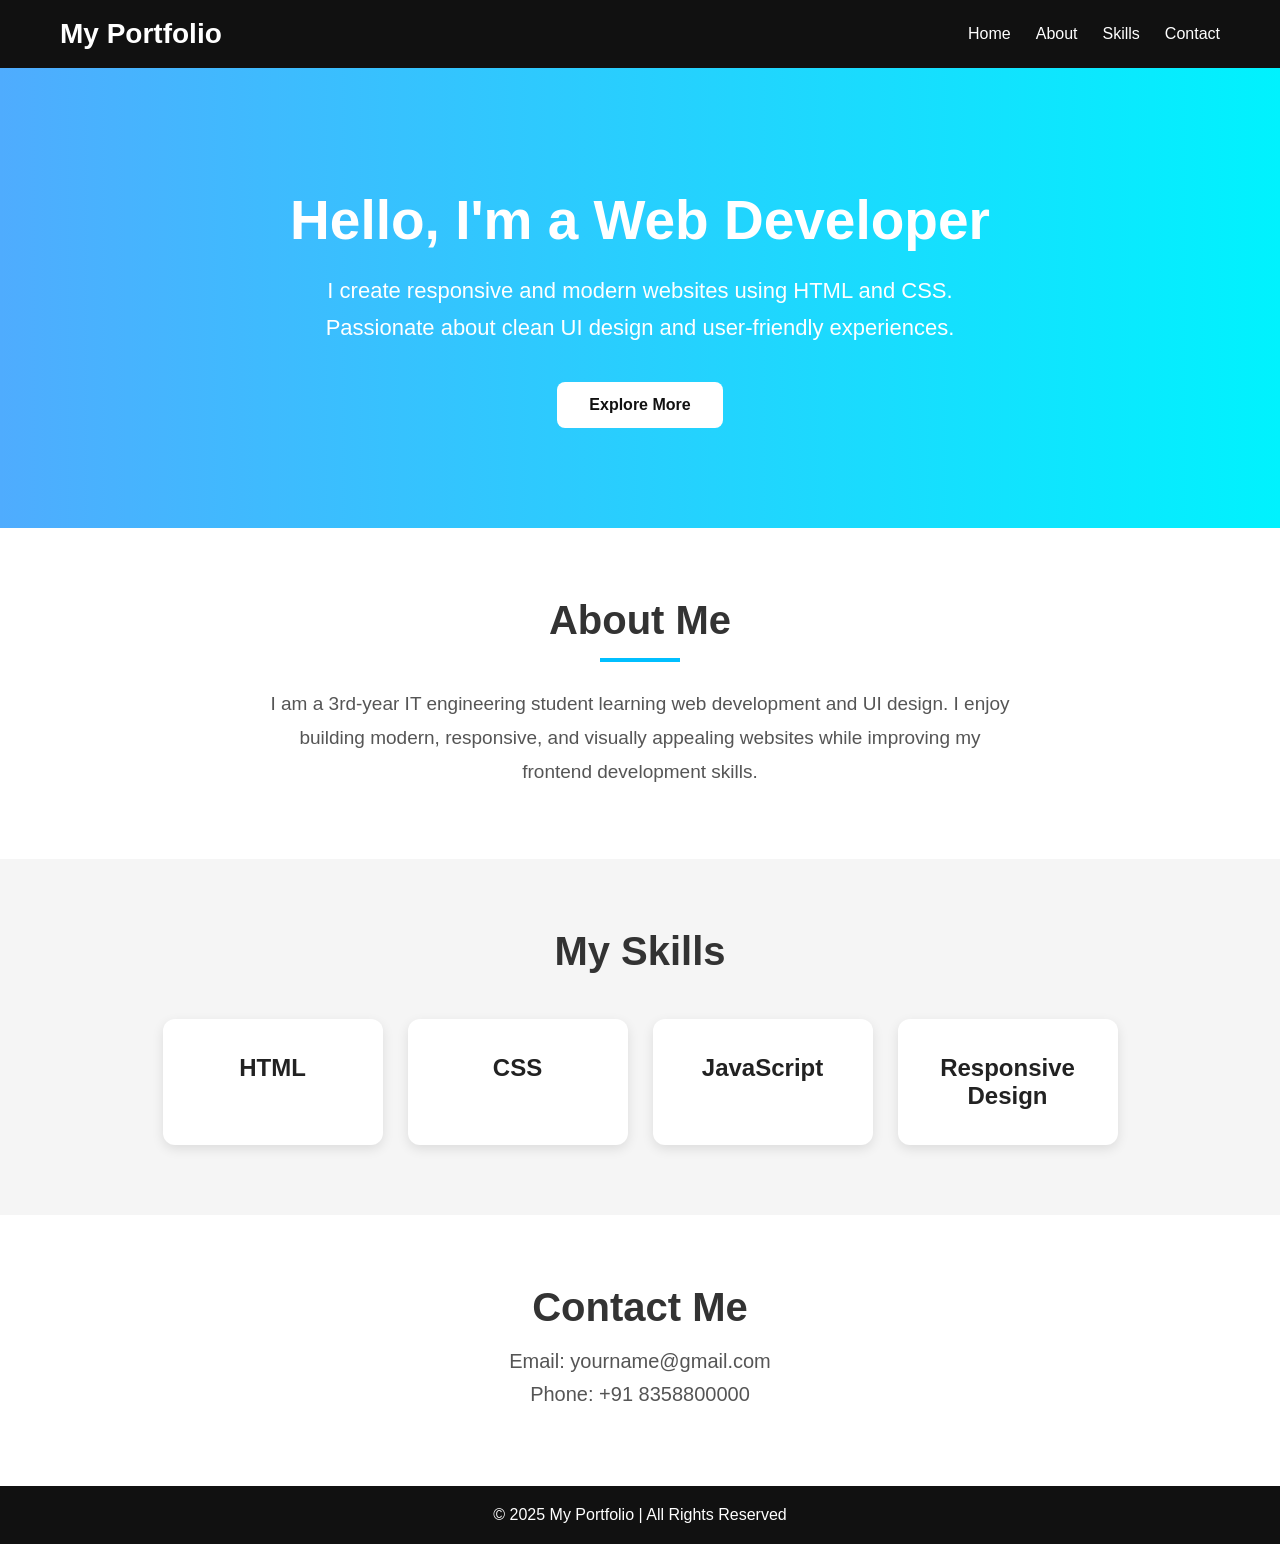
<file: Task2/index.html>
<!DOCTYPE html>
<html lang="en">
<head>
    <meta charset="UTF-8">
    <meta name="viewport" content="width=device-width, initial-scale=1.0">
    <title>Portfolio Landing Page</title>

    <link rel="stylesheet" href="style.css">
</head>
<body>

    <!-- Navbar -->
    <nav class="navbar">

        <div class="logo">
            My Portfolio
        </div>

        <ul class="nav-links">

            <li><a href="#home">Home</a></li>

            <li><a href="#about">About</a></li>

            <li><a href="#skills">Skills</a></li>

            <li><a href="#contact">Contact</a></li>

        </ul>

    </nav>

    <!-- Hero Section -->
    <section class="hero" id="home">

        <h1>Hello, I'm a Web Developer</h1>

        <p>
            I create responsive and modern websites using HTML and CSS.
            Passionate about clean UI design and user-friendly experiences.
        </p>

        <a href="#about" class="btn">
            Explore More
        </a>

    </section>

    <!-- About Section -->
    <section class="about" id="about">

        <h2>About Me</h2>

        <div class="line"></div>

        <p>
            I am a 3rd-year IT engineering student learning web development
            and UI design. I enjoy building modern, responsive, and visually
            appealing websites while improving my frontend development skills.
        </p>

    </section>

    <!-- Skills Section -->
    <section class="skills" id="skills">

        <h2>My Skills</h2>

        <div class="skill-container">

            <div class="skill-box">
                <h3>HTML</h3>
            </div>

            <div class="skill-box">
                <h3>CSS</h3>
            </div>

            <div class="skill-box">
                <h3>JavaScript</h3>
            </div>

            <div class="skill-box">
                <h3>Responsive Design</h3>
            </div>

        </div>

    </section>

    <!-- Contact Section -->
    <section class="contact" id="contact">

        <h2>Contact Me</h2>

        <p>Email: yourname@gmail.com</p>

        <p>Phone: +91 8358800000</p>

    </section>

    <!-- Footer -->
    <footer>

        <p>
            © 2025 My Portfolio | All Rights Reserved
        </p>

    </footer>

</body>
</html>
</file>
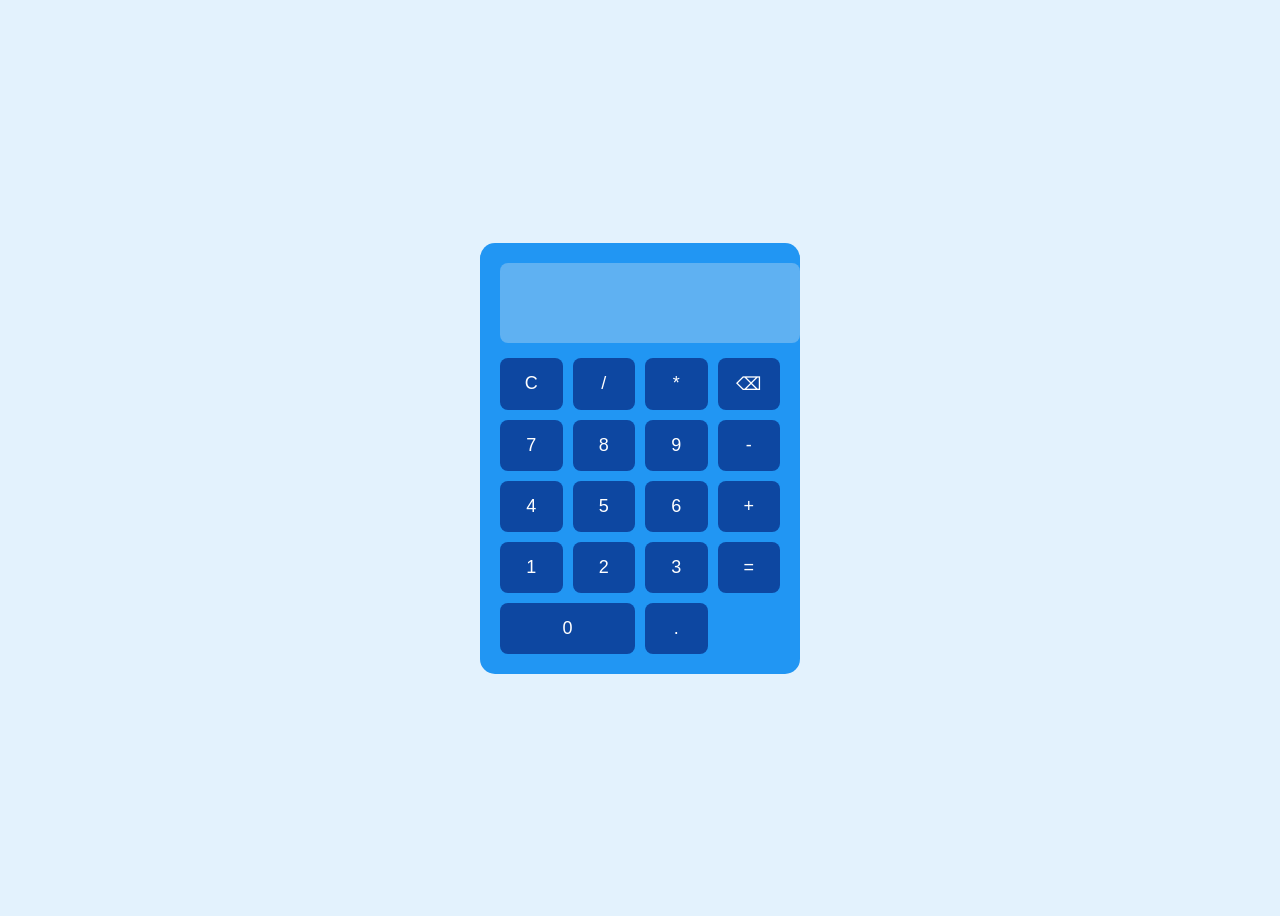
<file: Task3/index.html>
<!DOCTYPE html>
<html lang="en">
<head>
    <meta charset="UTF-8">
    <meta name="viewport" content="width=device-width, initial-scale=1.0">
    <title>Calculator</title>
    <link rel="stylesheet" href="style.css">
</head>
<body>

<div class="calculator">

    <input type="text" id="display" disabled>

    <div class="buttons">

        <button onclick="clearDisplay()">C</button>
        <button onclick="appendValue('/')">/</button>
        <button onclick="appendValue('*')">*</button>
        <button onclick="deleteLast()">⌫</button>

        <button onclick="appendValue('7')">7</button>
        <button onclick="appendValue('8')">8</button>
        <button onclick="appendValue('9')">9</button>
        <button onclick="appendValue('-')">-</button>

        <button onclick="appendValue('4')">4</button>
        <button onclick="appendValue('5')">5</button>
        <button onclick="appendValue('6')">6</button>
        <button onclick="appendValue('+')">+</button>

        <button onclick="appendValue('1')">1</button>
        <button onclick="appendValue('2')">2</button>
        <button onclick="appendValue('3')">3</button>
        <button onclick="calculate()">=</button>

        <button onclick="appendValue('0')" class="zero">0</button>
        <button onclick="appendValue('.')">.</button>

    </div>

</div>

<script src="script.js"></script>

</body>
</html>
</file>
<file: Task2/style.css>
/* Reset */
*{
    margin:0;
    padding:0;
    box-sizing:border-box;
}

html{
    scroll-behavior:smooth;
}

body{
    font-family:Arial, sans-serif;
    background:#f5f5f5;
    color:#333;
}

/* Navbar */
.navbar{
    width:100%;
    background:#111;
    padding:18px 60px;

    display:flex;
    justify-content:space-between;
    align-items:center;

    position:sticky;
    top:0;
    z-index:1000;
}

.logo{
    color:white;
    font-size:28px;
    font-weight:bold;
}

.nav-links{
    display:flex;
    list-style:none;
}

.nav-links li{
    margin-left:25px;
}

.nav-links a{
    text-decoration:none;
    color:white;
    font-size:16px;
    transition:0.3s;
}

.nav-links a:hover{
    color:#00d4ff;
}

/* Hero Section */
.hero{
    background:linear-gradient(to right, #4facfe, #00f2fe);

    text-align:center;

    padding:120px 20px 100px;
}

.hero h1{
    font-size:55px;
    color:white;
    margin-bottom:20px;
}

.hero p{
    font-size:22px;
    color:white;
    max-width:700px;
    margin:auto;
    line-height:1.7;
    margin-bottom:35px;
}

/* Button */
.btn{
    display:inline-block;

    padding:14px 32px;

    background:white;
    color:#111;

    text-decoration:none;

    border-radius:8px;

    font-weight:bold;

    transition:0.3s;
}

.btn:hover{
    background:#111;
    color:white;
    transform:scale(1.05);
}

/* About Section */
.about{
    background:white;
    text-align:center;

    padding:70px 20px;
}

.about h2{
    font-size:40px;
    margin-bottom:15px;
}

.line{
    width:80px;
    height:4px;
    background:#00bfff;

    margin:0 auto 25px;
}

.about p{
    max-width:750px;
    margin:auto;

    font-size:19px;
    line-height:1.8;

    color:#555;
}

/* Skills Section */
.skills{
    padding:70px 20px;
    text-align:center;
}

.skills h2{
    font-size:40px;
    margin-bottom:45px;
}

.skill-container{
    display:flex;
    justify-content:center;
    gap:25px;
    flex-wrap:wrap;
}

.skill-box{
    background:white;

    width:220px;

    padding:35px 20px;

    border-radius:12px;

    box-shadow:0 4px 12px rgba(0,0,0,0.1);

    transition:0.3s;
}

.skill-box:hover{
    transform:translateY(-10px);
}

.skill-box h3{
    font-size:24px;
    color:#222;
}

/* Contact Section */
.contact{
    background:white;

    text-align:center;

    padding:70px 20px;
}

.contact h2{
    font-size:40px;
    margin-bottom:20px;
}

.contact p{
    font-size:20px;
    margin:10px 0;
    color:#555;
}

/* Footer */
footer{
    background:#111;
    color:white;

    text-align:center;

    padding:20px;
}

/* Responsive */
@media(max-width:768px){

    .navbar{
        flex-direction:column;
        padding:20px;
    }

    .nav-links{
        margin-top:15px;
        flex-wrap:wrap;
        justify-content:center;
    }

    .nav-links li{
        margin:10px;
    }

    .hero h1{
        font-size:38px;
    }

    .hero p{
        font-size:18px;
    }

    .about h2,
    .skills h2,
    .contact h2{
        font-size:32px;
    }

}
</file>
<file: Task3/style.css>
body{
    display:flex;
    justify-content:center;
    align-items:center;
    height:100vh;
    background:#e3f2fd;
    font-family:Arial;
}

.calculator{
    background:#2196f3;
    padding:20px;
    border-radius:15px;
    width:280px;
}

#display{
    width:100%;
    height:60px;
    font-size:24px;
    text-align:right;
    padding:10px;
    border:none;
    border-radius:8px;
    margin-bottom:15px;
}

.buttons{
    display:grid;
    grid-template-columns:repeat(4,1fr);
    gap:10px;
}

button{
    padding:15px;
    font-size:18px;
    border:none;
    border-radius:8px;
    cursor:pointer;
    background:#0d47a1;
    color:white;
    transition:0.2s;
}

button:hover{
    background:#1565c0;
}

.zero{
    grid-column:span 2;
}
</file>
